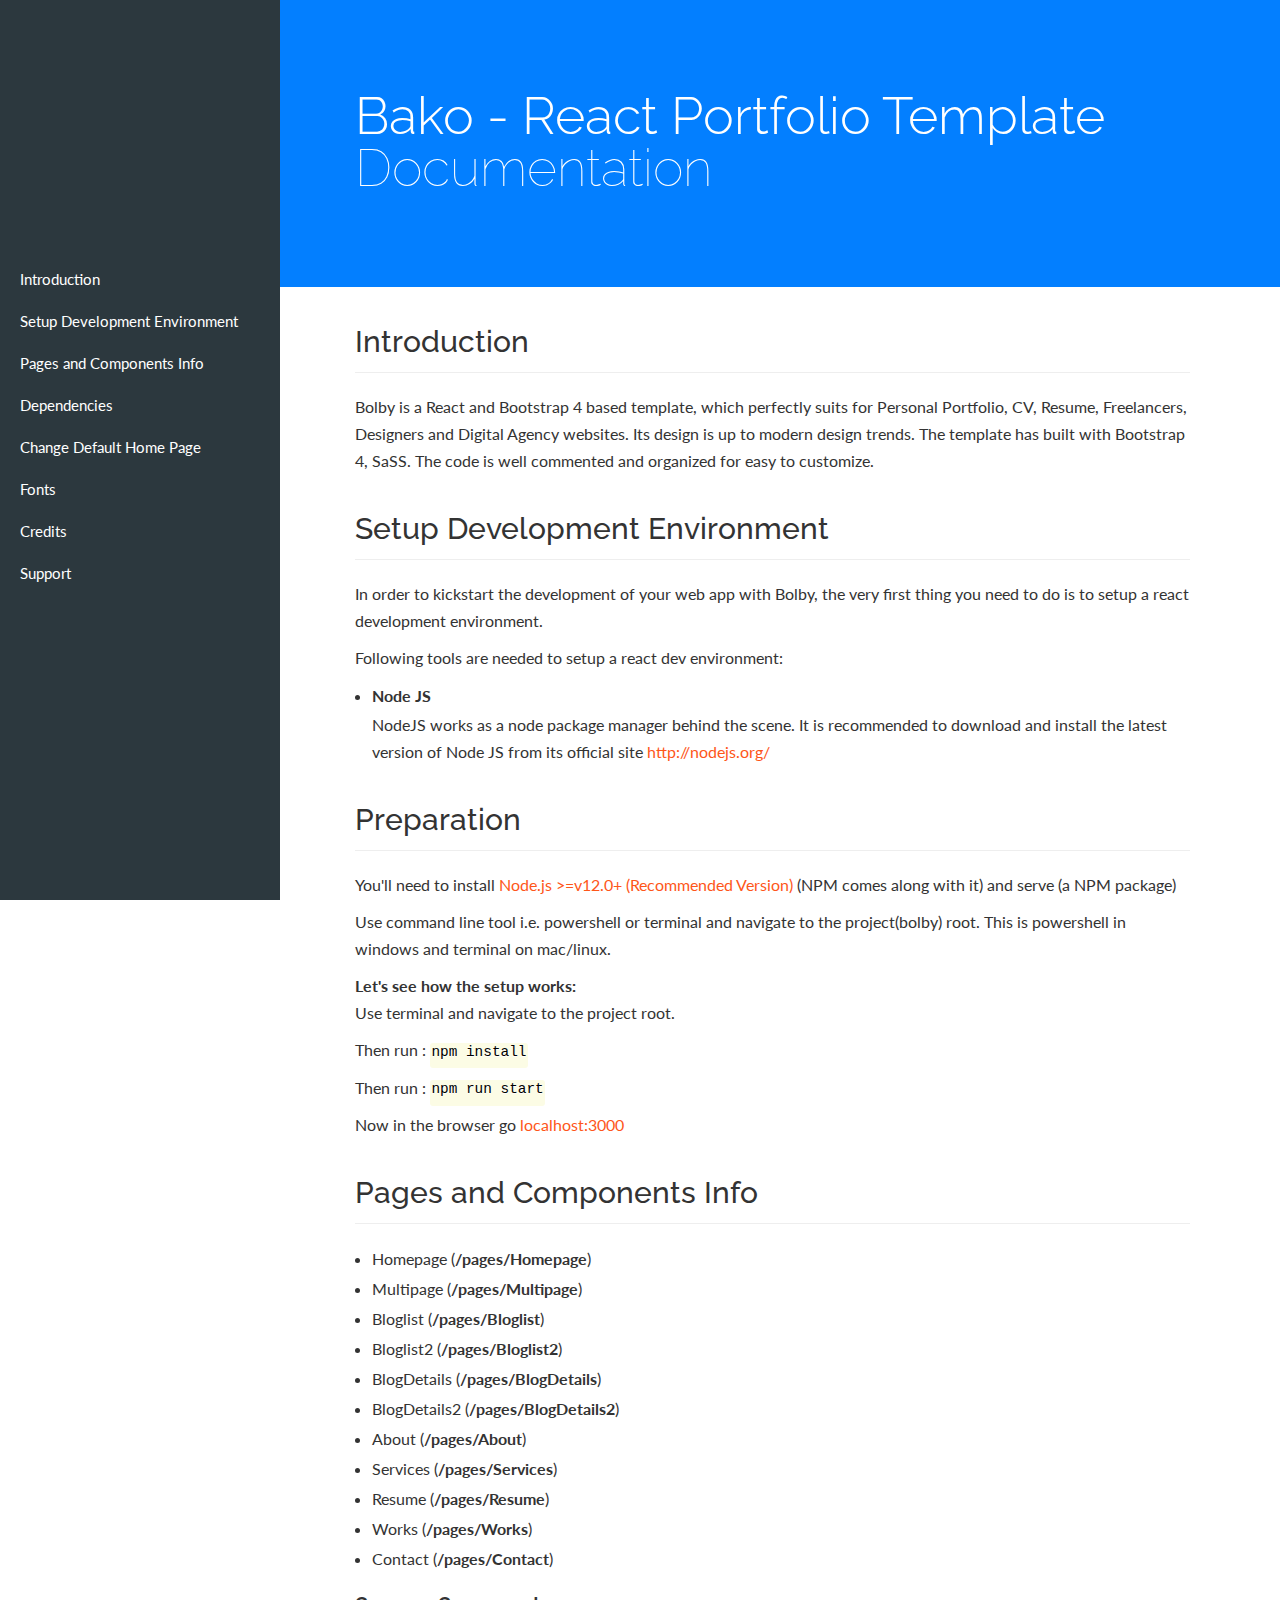
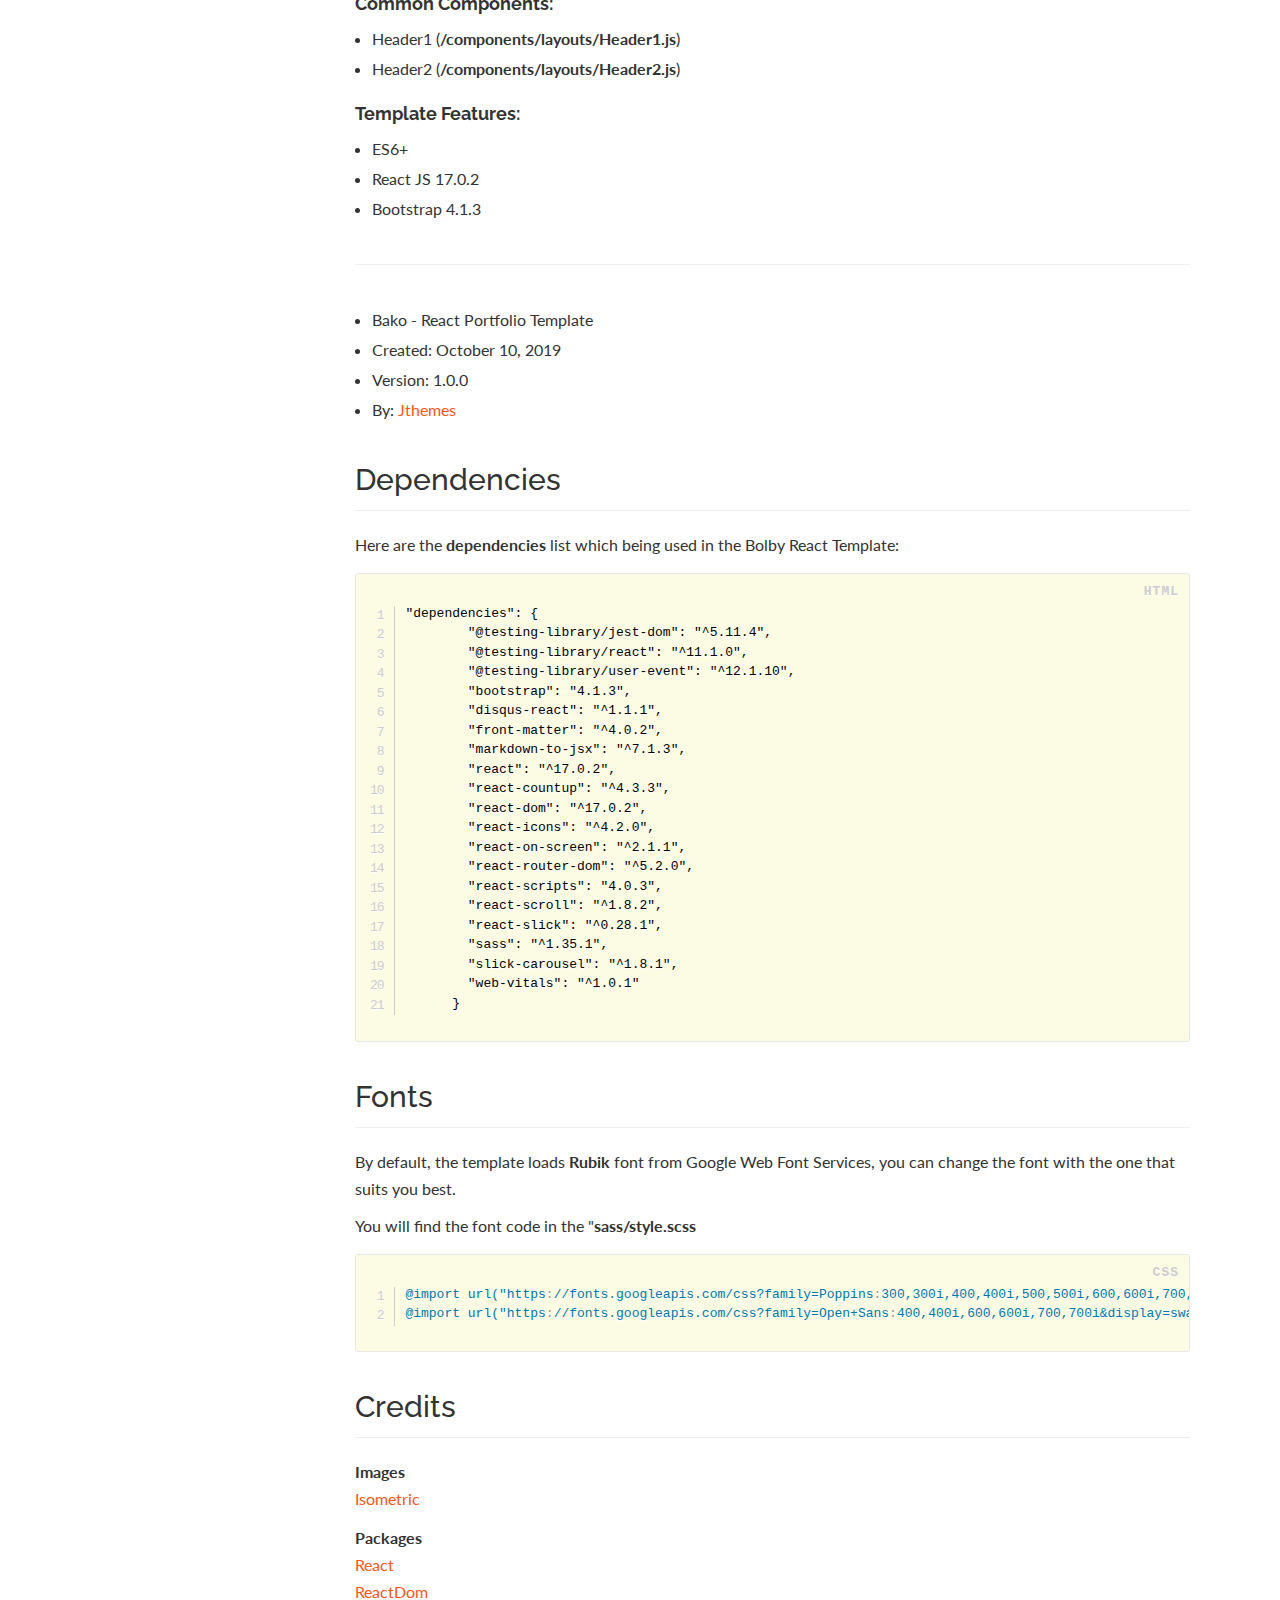
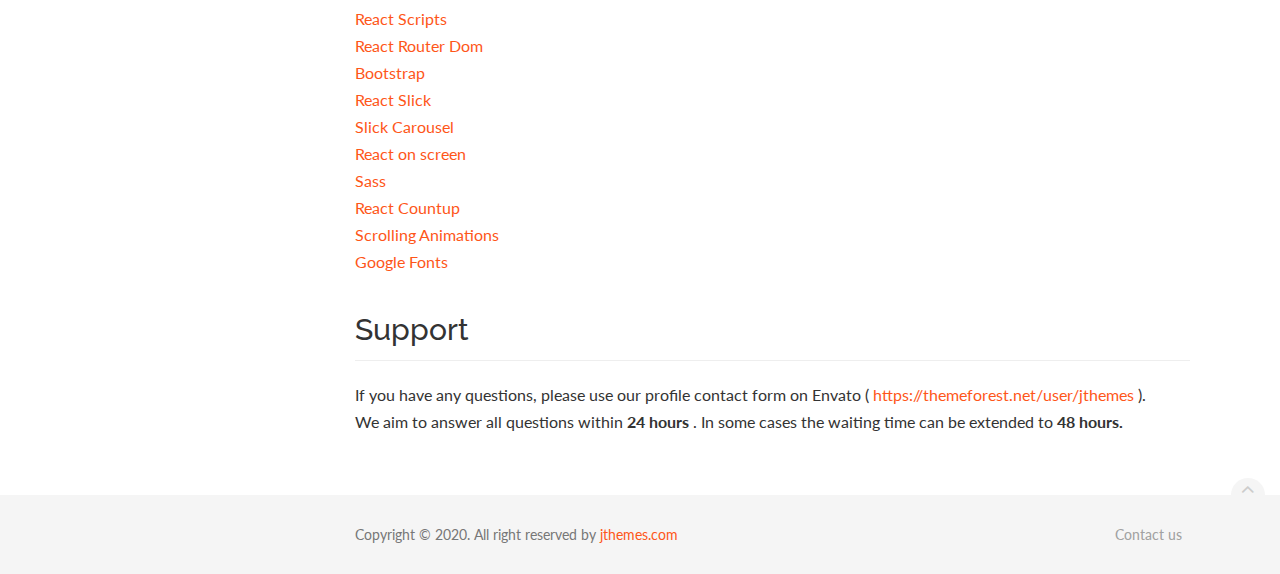
<file: Documentation/index.html>
<!DOCTYPE html>
<html lang="en">

<head>
    <meta charset="utf-8">
    <meta http-equiv="X-UA-Compatible" content="IE=edge">
    <meta name="viewport" content="width=device-width, initial-scale=1">
    <meta name="description" content="">
    <meta name="keywords" content="">
    <title>Bako - React Portfolio Template</title>

    <!-- Styles -->
    <link href="css/collection.css" rel="stylesheet">
    <link href="css/custom.css" rel="stylesheet">

    <!-- Fonts -->
    <link href="https://fonts.googleapis.com/css?family=Raleway:100,300,400,500%7CLato:300,400" rel="stylesheet"
        type="text/css">

    <!-- Scripts -->
    <script src="js/other.js"></script>
    <script src="js/custom.js"></script>
</head>

<body data-spy="scroll" data-target=".sidebar" data-offset="200">

    <!-- Sidebar -->
    <aside class="sidebar sidebar-boxed sidebar-dark">
        <ul class="nav sidenav dropable">
            <li><a href="#introduction" title="Introduction">Introduction</a></li>
            <li><a href="#getting_started" title="Setup Development Envrionment">Setup Development Environment</a></li>
            <li><a href="#documenter_cover">Pages and Components Info</a></li>

            <li><a href="#dependencies" title="Dependencies">Dependencies</a></li>
            <li><a href="#change_layout" title="Change Default Home Page">Change Default Home Page</a></li>
            <li><a href="#fonts_used" title="Fonts">Fonts</a></li>
            <li><a href="#credits" title="Credits">Credits</a></li>
            <li><a href="#supports" title="Support">Support</a></li>
        </ul>
    </aside>
    <!-- END Sidebar -->

    <header class="site-header navbar-transparent">
        <!-- Banner -->
        <div class="banner auto-size" style="background-color: #037fff">
            <div class="container-fluid">
                <h1><strong>Bako - React Portfolio Template </strong> Documentation</h1>
            </div>
        </div>
        <!-- END Banner -->
    </header>

    <main class="container-fluid">

        <!-- Main content -->
        <article class="main-content" role="main">
            <section id="introduction">
                <div class="page-header">
                    <h3>Introduction</h3>
                </div>
                <p>Bolby is a React and Bootstrap 4 based template, which perfectly suits for Personal Portfolio, CV,
                    Resume, Freelancers, Designers and Digital Agency websites. Its design is up to modern design
                    trends. The template has built with Bootstrap 4, SaSS. The code is well commented and organized for
                    easy to customize.</p>
            </section>

            <section id="getting_started">
                <div class="page-header">
                    <h3>Setup Development Environment</h3>
                </div>
                <p>
                    In order to kickstart the development of your web app with Bolby, the very first thing you need to
                    do is to setup a react development environment.
                </p>
                <p>Following tools are needed to setup a react dev environment:</p>
                <ul>
                    <li><b>Node JS</b></li>
                    <p>
                        NodeJS works as a node package manager behind the scene. It is recommended to download and
                        install the latest version of Node JS from its official site <a href="http://nodejs.org/"
                            target="_blank">http://nodejs.org/</a>
                    </p>
                </ul>

                <div class="page-header">
                    <h3>Preparation</h3>
                </div>

                <p>
                    You'll need to install <a href="https://nodejs.org/en/" href="_blank">Node.js >=v12.0+ (Recommended
                        Version)</a> (NPM comes along with it) and serve (a NPM package)
                </p>

                <p>Use command line tool i.e. powershell or terminal and navigate to the project(bolby) root. This is
                    powershell in windows and terminal on mac/linux.</p>

                <strong>Let's see how the setup works:</strong> <br>
                <p>Use terminal and navigate to the project root.</p>
                <p>Then run : <code class="language-markup">npm install</code></p>
                <p>Then run : <code class="language-markup">npm run start</code></p>
                <p>Now in the browser go <a href="localhost:3000">localhost:3000</a></p>

            </section>

            <section id="documenter_cover">
                <div class="page-header">
                    <h3>Pages and Components Info</h3>
                </div>

                <div id="documenter_buttons"> </div>
                <ul>

                    <li>Homepage (<b>/pages/Homepage</b>)</li>
                    <li>Multipage (<b>/pages/Multipage</b>)</li>
                    <li>Bloglist (<b>/pages/Bloglist</b>)</li>
                    <li>Bloglist2 (<b>/pages/Bloglist2</b>)</li>
                    <li>BlogDetails (<b>/pages/BlogDetails</b>)</li>
                    <li>BlogDetails2 (<b>/pages/BlogDetails2</b>)</li>
                    <li>About (<b>/pages/About</b>)</li>
                    <li>Services (<b>/pages/Services</b>)</li>
                    <li>Resume (<b>/pages/Resume</b>)</li>
                    <li>Works (<b>/pages/Works</b>)</li>
                    <li>Contact (<b>/pages/Contact</b>)</li>
                </ul>
                <h6 style="margin-top:20px"><strong>Common Components:</strong></h6>
                <ul>
                    <li>Header1 (<b>/components/layouts/Header1.js</b>)</li>
                    <li>Header2 (<b>/components/layouts/Header2.js</b>)</li>
                </ul>

                <h6 style="margin-top:20px"><strong>Template Features:</strong></h6>
                <ul>
                    <li>ES6+</li>
                    <li>React JS 17.0.2</li>
                    <li>Bootstrap 4.1.3</li>
                </ul>
                <hr>
                <ul>
                    <li>Bako - React Portfolio Template</li>
                    <li>Created: October 10, 2019</li>
                    <li>Version: 1.0.0</li>
                    <li>By: <a target="_blank" href="https://themeforest.net/user/jthemes/portfolio">
                            Jthemes</a></li>
                </ul>
                <p></p>
            </section>

            <section id="dependencies">
                <div class="page-header">
                    <h3>Dependencies</h3>
                </div>
                <p> Here are the <strong>dependencies</strong> list which being used in the Bolby React Template:</p>
                <pre class="line-numbers">
<code class="language-markup"> 
    "dependencies": {
        "@testing-library/jest-dom": "^5.11.4",
        "@testing-library/react": "^11.1.0",
        "@testing-library/user-event": "^12.1.10",
        "bootstrap": "4.1.3",
        "disqus-react": "^1.1.1",
        "front-matter": "^4.0.2",
        "markdown-to-jsx": "^7.1.3",
        "react": "^17.0.2",
        "react-countup": "^4.3.3",
        "react-dom": "^17.0.2",
        "react-icons": "^4.2.0",
        "react-on-screen": "^2.1.1",
        "react-router-dom": "^5.2.0",
        "react-scripts": "4.0.3",
        "react-scroll": "^1.8.2",
        "react-slick": "^0.28.1",
        "sass": "^1.35.1",
        "slick-carousel": "^1.8.1",
        "web-vitals": "^1.0.1"
      }
</code>
                    </pre>
            </section>


            <section id="fonts_used">
                <div class="page-header">
                    <h3>Fonts</h3>
                </div>
                <p> By default, the template loads <strong>Rubik</strong> font from Google Web Font Services, you can
                    change the font with the one that suits you best.</p>
                <p>You will find the font code in the &quot;<strong>sass/style.scss</strong></p>
                <pre class="line-numbers">
<code class="language-css">
    @import url("https://fonts.googleapis.com/css?family=Poppins:300,300i,400,400i,500,500i,600,600i,700,700i,800,800i,900,900i");
@import url("https://fonts.googleapis.com/css?family=Open+Sans:400,400i,600,600i,700,700i&display=swap&subset=cyrillic-ext");
</code>
                    </pre>
            </section>

            <section id="credits">
                <div class="page-header">
                    <h3>Credits</h3>
                </div>
                <strong>Images</strong><br>
                <a href="https://isometric.online/" target="_blank">Isometric</a><br />

                <div class="height-15"></div>

                <strong>Packages</strong><br>

                <a href="https://www.npmjs.com/package/react" target="_blank">React</a><br />
                <a href="https://www.npmjs.com/package/react-dom" target="_blank">ReactDom</a><br />
                <a href="https://www.npmjs.com/package/react-scripts" target="_blank">React Scripts</a><br />
                <a href="https://www.npmjs.com/package/react-router-dom" target="_blank">React Router Dom</a><br />
                <a href="https://www.npmjs.com/package/bootstrap" target="_blank">Bootstrap</a><br />

                <a href="https://www.npmjs.com/package/react-slick" target="_blank">React Slick</a><br />
                <a href="https://www.npmjs.com/package/slick-carousel" target="_blank">Slick Carousel</a><br />
                <a href="https://www.npmjs.com/package/react-on-screen" target="_blank">React on screen </a><br />
                <a href="https://www.npmjs.com/package/sass" target="_blank">Sass </a><br />

                <a href="https://www.npmjs.com/package/react-countup" target="_blank">React Countup </a><br />
                <a href="https://www.npmjs.com/package/react-animate-on-scroll" target="_blank">Scrolling
                    Animations</a><br />

                <a href="https://fonts.google.com/" target="_blank">Google Fonts</a><br />
            </section>

            <section id="supports">
                <div class="page-header">
                    <h3>Support</h3>
                </div>
                <p> If you have any questions, please use our profile contact form on Envato ( <a target="_blank"
                        href="https://themeforest.net/user/jthemes">https://themeforest.net/user/jthemes</a>
                    ). <br>
                    We aim to answer all questions within <strong>24 hours</strong> . In some cases the waiting time can
                    be extended to <strong>48 hours.</strong></p>
            </section>
        </article>
        <!-- END Main content -->
    </main>

    <!-- Footer -->
    <footer class="site-footer">
        <div class="container-fluid"> <a id="scroll-up" href="#"><i class="fa fa-angle-up"></i></a>
            <div class="row">
                <div class="col-md-6 col-sm-6">
                    <p>Copyright &copy; 2020. All right reserved by <a href="https://jthemes.com"
                            target="_new">jthemes.com</a></p>
                </div>
                <div class="col-md-6 col-sm-6">
                    <ul class="footer-menu">
                        <li><a href="mailto:jakjim@gmail.com">Contact us</a></li>
                    </ul>
                </div>
            </div>
        </div>
    </footer>
    <!-- END Footer -->

</body>

</html>
</file>
<file: Documentation/css/custom.css>
.glyphicons-list {
list-style:none;
padding:0;
}

.glyphicons-list li {
display:inline-block;
float:left;
width:12.5%;
height:115px;
background-color:#f8f8f8;
border:1px solid #fff;
transition:.3s ease;
padding:10px;
}

.glyphicons-list li:hover {
background-color:#eee;
}

.glyphicons-list .glyphicon {
display:block;
text-align:center;
font-size:25px;
color:#222;
}

.glyphicons-list .glyphicon-class {
display:block;
text-align:center;
margin-top:10px;
line-height:16px;
font-size:13px;
}

.fa-page-header {
font-size:20px;
padding-bottom:15px;
border-bottom:1px solid #f1f1f1;
}

.fontawesome-icon-list .fa-hover {
margin-bottom:5px;
transition:.3s ease;
}

.fontawesome-icon-list .fa-hover:hover {
background-color:#f8f8f8;
}

.fontawesome-icon-list .fa-hover .fa {
width:25px;
color:#222;
}

.prism-languages {
list-style:none;
margin:20px 0;
padding:0;
}

.prism-languages li {
width:33.3333%;
float:left;
}

.prism-languages li code {
margin-left:8px;
}

.window-content .btn {
margin-bottom:6px;
}

@media max-width767px{
.glyphicons-list li {
width:25%;
}
}

@media max-width991px{
.prism-languages li {
width:50%;
}
}
</file>
